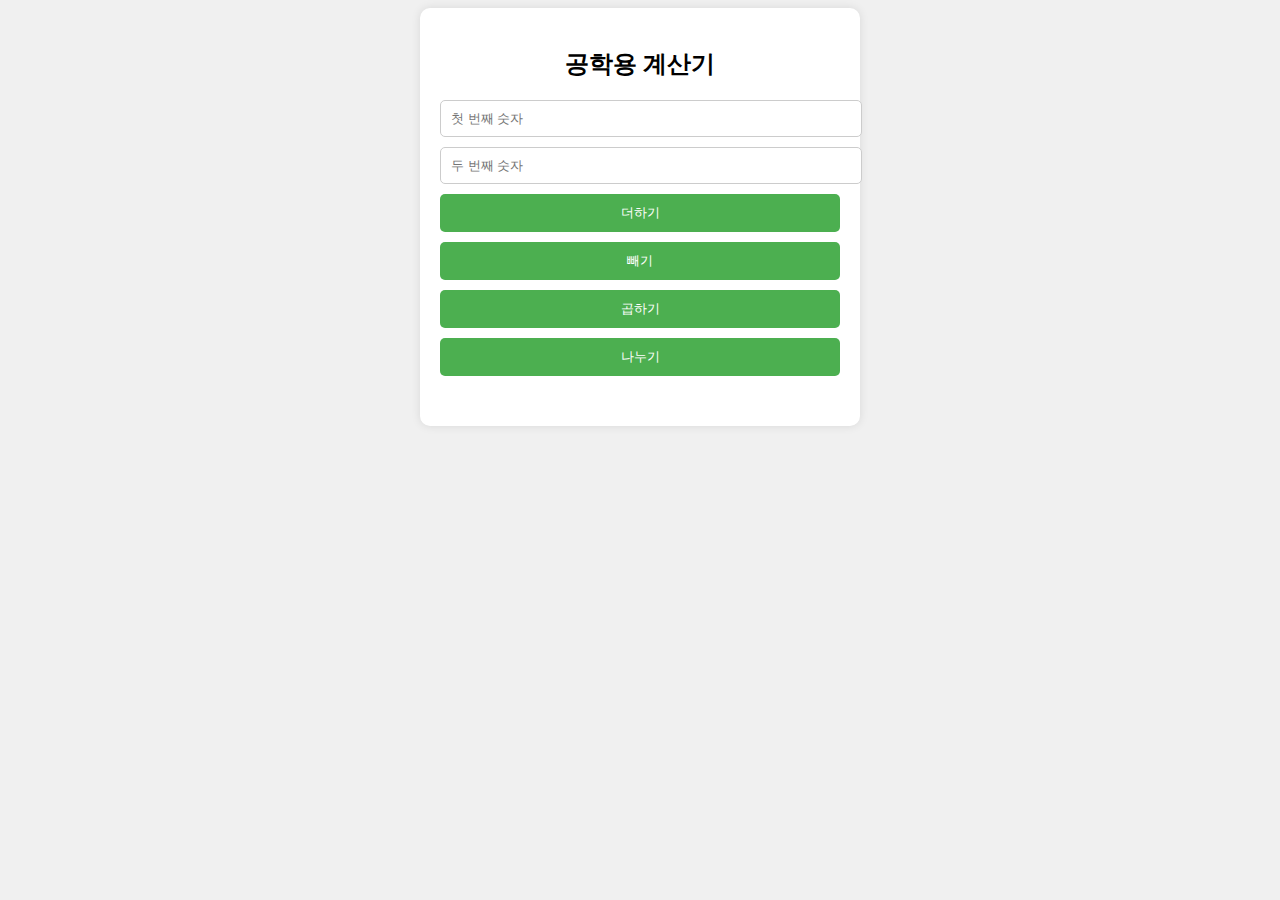
<file: index.html>
<!DOCTYPE html>
<html lang="ko">
<head>
<meta charset="UTF-8">
<meta name="viewport" content="width=device-width, initial-scale=1.0">
<title>공학용 계산기</title>
<style>
body {
    font-family: Arial, sans-serif;
    background-color: #f0f0f0;
}

.container {
    max-width: 400px;
    margin: 0 auto;
    padding: 20px;
    background-color: #fff;
    border-radius: 10px;
    box-shadow: 0 0 10px rgba(0, 0, 0, 0.1);
}

input[type="text"], input[type="button"] {
    width: 100%;
    padding: 10px;
    margin-bottom: 10px;
    border: 1px solid #ccc;
    border-radius: 5px;
}

input[type="button"] {
    background-color: #4CAF50;
    color: white;
    border: none;
    cursor: pointer;
}

input[type="button"]:hover {
    background-color: #45a049;
}

#result {
    font-size: 24px;
    font-weight: bold;
    text-align: center;
    margin-top: 20px;
}
</style>
</head>
<body>

<div class="container">
    <h2 style="text-align: center;">공학용 계산기</h2>
    <input type="text" id="input1" placeholder="첫 번째 숫자">
    <input type="text" id="input2" placeholder="두 번째 숫자">
    <input type="button" value="더하기" onclick="add()">
    <input type="button" value="빼기" onclick="subtract()">
    <input type="button" value="곱하기" onclick="multiply()">
    <input type="button" value="나누기" onclick="divide()">
    <div id="result"></div>
</div>

<script>
function add() {
    var num1 = parseFloat(document.getElementById('input1').value);
    var num2 = parseFloat(document.getElementById('input2').value);
    var result = num1 + num2;
    document.getElementById('result').innerText = "결과: " + result;
}

function subtract() {
    var num1 = parseFloat(document.getElementById('input1').value);
    var num2 = parseFloat(document.getElementById('input2').value);
    var result = num1 - num2;
    document.getElementById('result').innerText = "결과: " + result;
}

function multiply() {
    var num1 = parseFloat(document.getElementById('input1').value);
    var num2 = parseFloat(document.getElementById('input2').value);
    var result = num1 * num2;
    document.getElementById('result').innerText = "결과: " + result;
}

function divide() {
    var num1 = parseFloat(document.getElementById('input1').value);
    var num2 = parseFloat(document.getElementById('input2').value);
    if (num2 === 0) {
        document.getElementById('result').innerText = "0으로 나눌 수 없습니다.";
    } else {
        var result = num1 / num2;
        document.getElementById('result').innerText = "결과: " + result;
    }
}
</script>

</body>
</html>
</file>
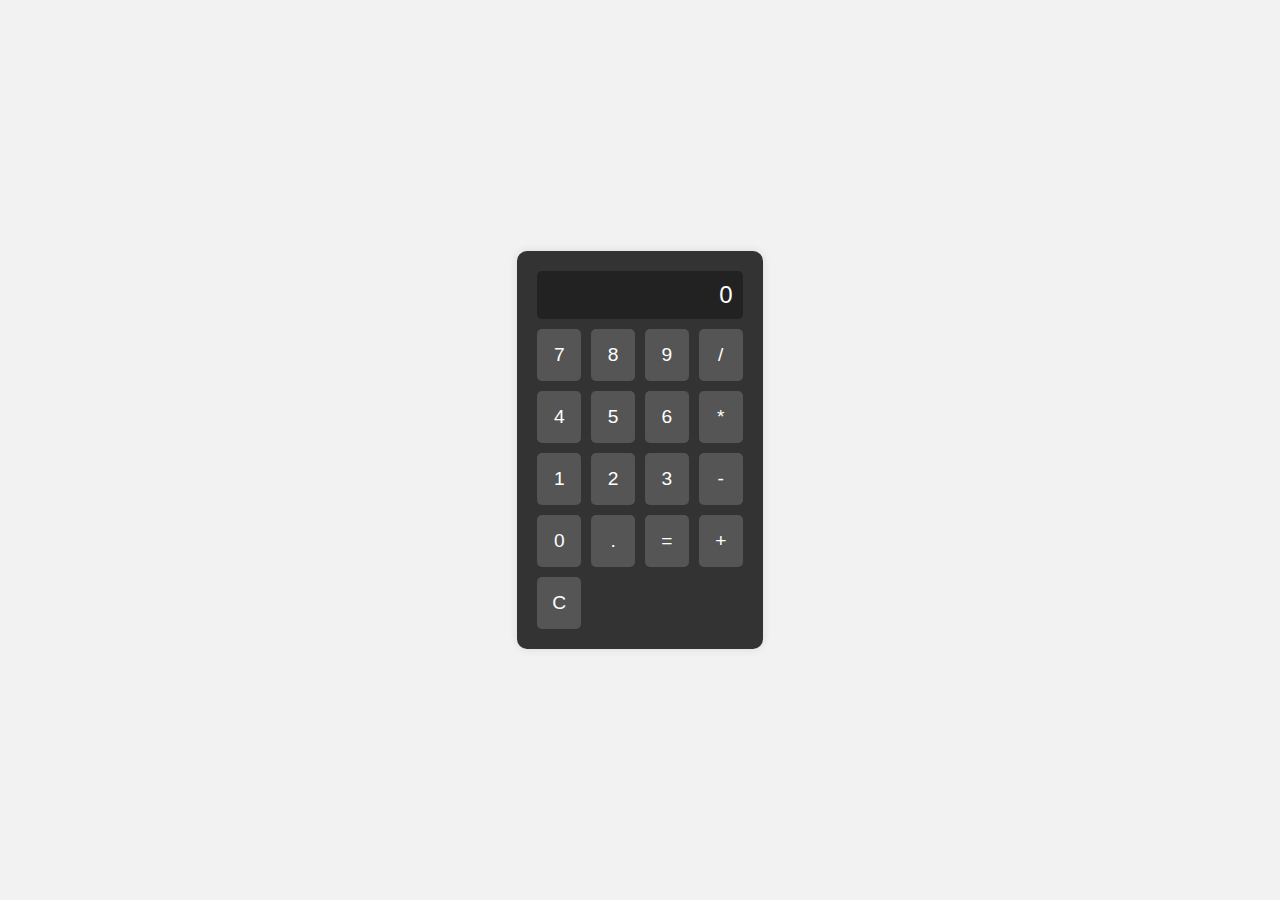
<file: index2.html>
<!DOCTYPE html>
<html lang="en">
<head>
    <meta charset="UTF-8">
    <meta name="viewport" content="width=device-width, initial-scale=1.0">
    <title>공학용 계산기</title>
    <link rel="stylesheet" href="styles.css">
</head>
<body>
    <div class="calculator">
        <div class="display">0</div>
        <div class="buttons">
            <button class="button number">7</button>
            <button class="button number">8</button>
            <button class="button number">9</button>
            <button class="button operator">/</button>
            <button class="button number">4</button>
            <button class="button number">5</button>
            <button class="button number">6</button>
            <button class="button operator">*</button>
            <button class="button number">1</button>
            <button class="button number">2</button>
            <button class="button number">3</button>
            <button class="button operator">-</button>
            <button class="button number">0</button>
            <button class="button operator">.</button>
            <button class="button equal">=</button>
            <button class="button operator">+</button>
            <button class="button clear">C</button>
        </div>
    </div>
    <script src="script.js"></script>
</body>
</html>
</file>
<file: styles.css>
body {
    font-family: Arial, sans-serif;
    background-color: #f2f2f2;
    margin: 0;
    padding: 0;
    display: flex;
    justify-content: center;
    align-items: center;
    height: 100vh;
}

.calculator {
    background-color: #333;
    border-radius: 10px;
    padding: 20px;
    box-shadow: 0 0 10px rgba(0, 0, 0, 0.1);
}

.display {
    background-color: #222;
    color: #fff;
    font-size: 1.5em;
    padding: 10px;
    margin-bottom: 10px;
    text-align: right;
    border-radius: 5px;
}

.buttons {
    display: grid;
    grid-template-columns: repeat(4, 1fr);
    grid-gap: 10px;
}

.button {
    background-color: #555;
    color: #fff;
    border: none;
    padding: 15px;
    font-size: 1.2em;
    border-radius: 5px;
    cursor: pointer;
}

.button:hover {
    background-color: #777;
}
</file>
